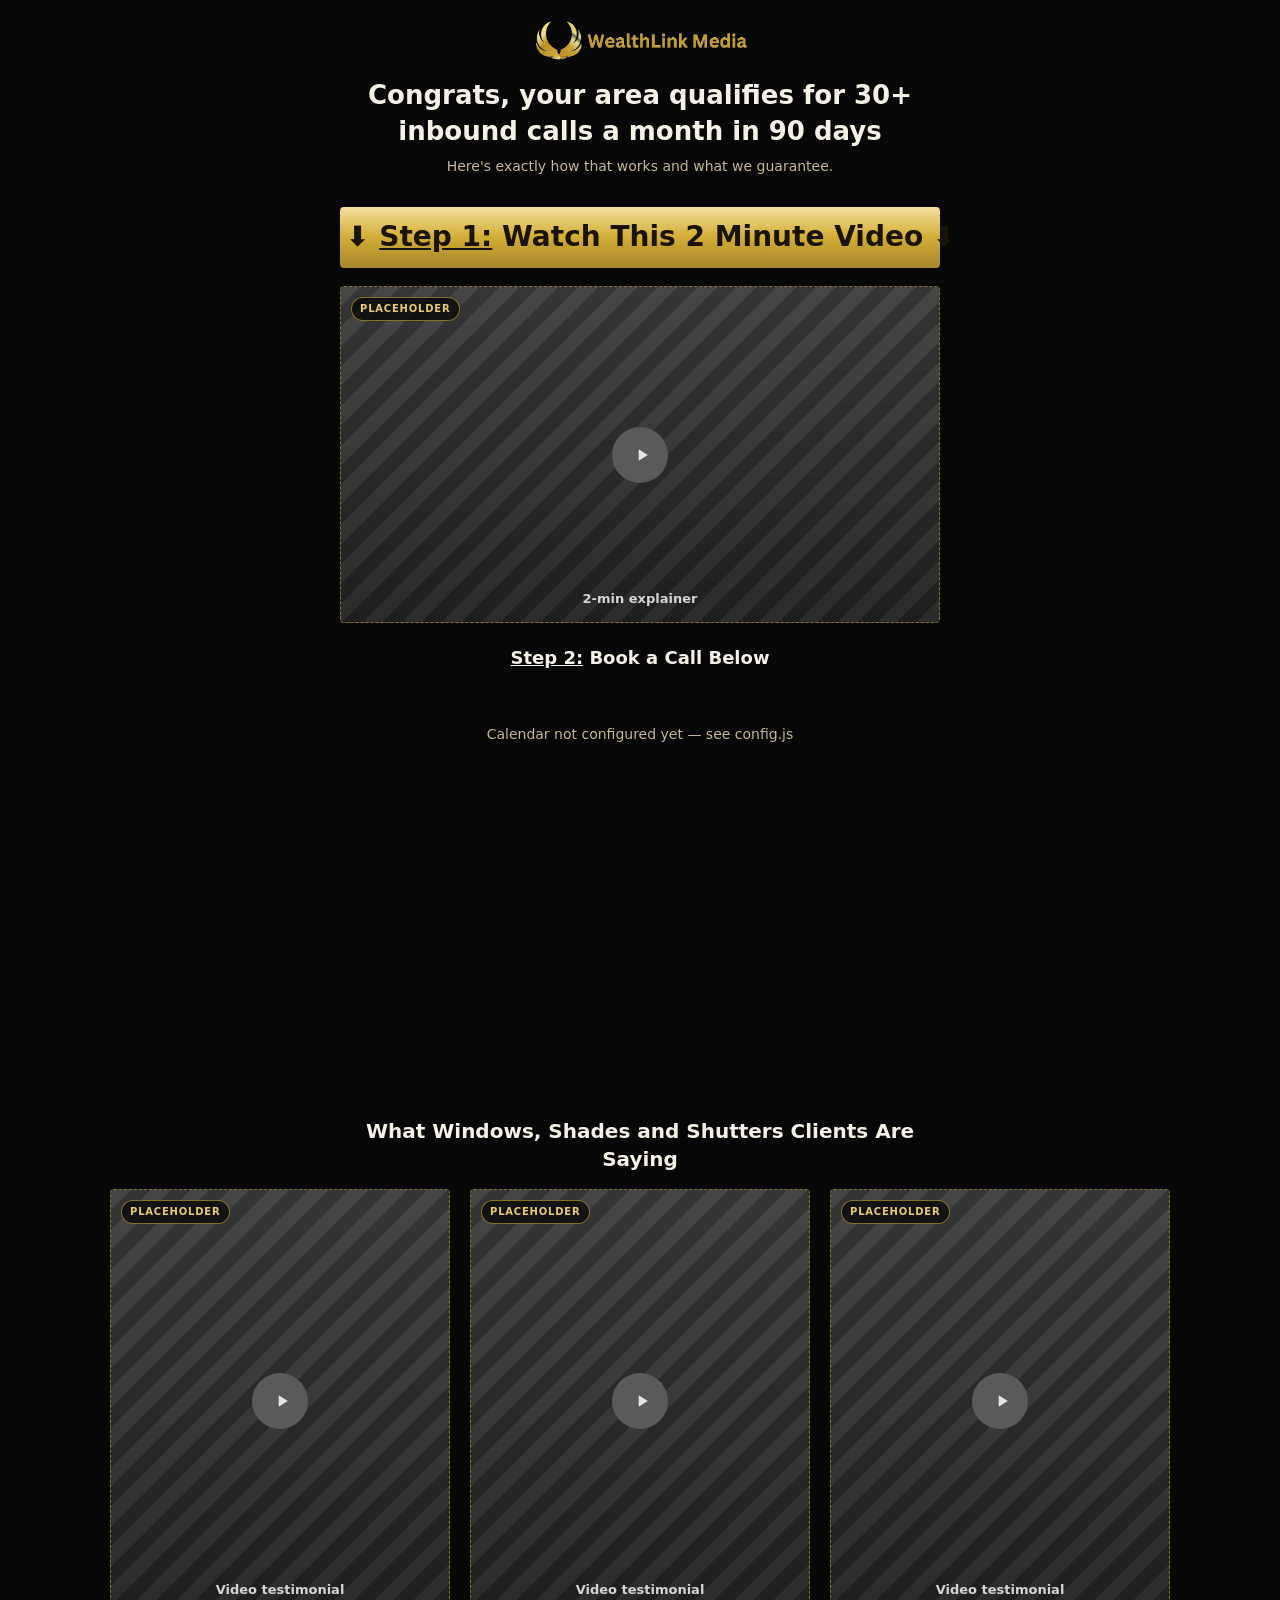
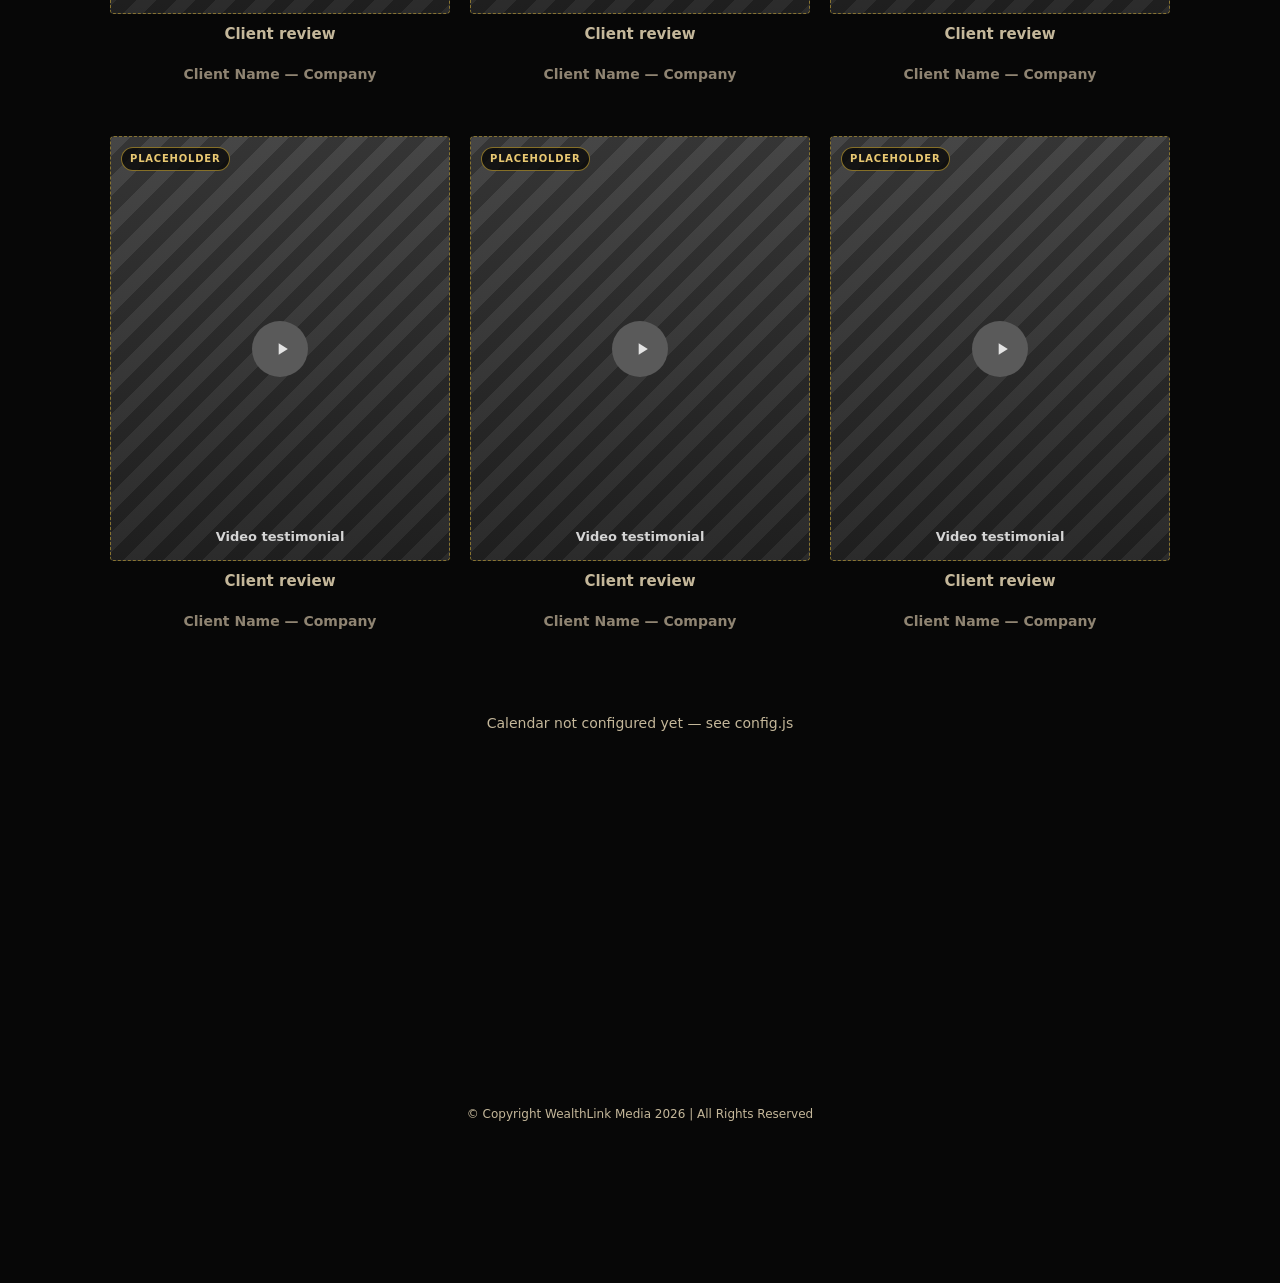
<file: book-tracked.html>
<!DOCTYPE html><html lang="en"><head>
<meta charset="utf-8">
<meta name="viewport" content="width=device-width, initial-scale=1">
<title>Your Ranking Report Is On Its Way | WealthLink Media</title>
<meta name="robots" content="noindex">
<link rel="icon" type="image/png" href="assets/favicon.png">
<link rel="apple-touch-icon" href="assets/favicon.png">
<link rel="stylesheet" href="css/style.css?v=24">
<link rel="preload" as="image" href="assets/logo-transparent.png">
<script src="js/config.js"></script>
</head>
<body>
<div class="wrap">
  <div class="logo" id="logo"></div>

  <p class="report-heading" id="reportHeading">Congrats, your area qualifies for 30+ inbound calls a month in 90 days</p>
  <p class="report-subheading">Here's exactly how that works and what we guarantee.</p>

  <div class="step-bar" id="stepBar">⬇️ <u>Step 1:</u> Watch This 2 Minute Video ⬇️</div>
  <div id="explainer-video"></div>

  <p class="step2-heading" id="step2Heading"><u>Step 2:</u> Book a Call Below</p>

  <div class="calendar-card">
    <div class="calendar-embed-container" id="calendarEmbed">
      <p class="calendar-loading">Loading calendar…</p>
    </div>
  </div>

  <h2 id="testimonials">What Windows, Shades and Shutters Clients Are Saying</h2>
  <div id="booking-testimonials"></div>

  <!-- Second copy of the same calendar, so someone who has scrolled all the
       way through the testimonials doesn't have to scroll back up to book. -->
  <div class="calendar-card" id="calendarCardBottom">
    <div class="calendar-embed-container" id="calendarEmbedBottom">
      <p class="calendar-loading">Loading calendar…</p>
    </div>
  </div>

  <footer>© Copyright WealthLink Media 2026 | All Rights Reserved</footer>
</div>

<script src="js/testimonials-data.js"></script>
<script src="js/main.js?v=17"></script>
<script>
  renderLogo(document.getElementById("logo"));

  // Personalize with the name + business carried over from the homepage
  // form (see wireLeadForm() in main.js) - falls back to the generic
  // heading already in the markup if either is missing.
  (function () {
    var fn = getLeadFirstName();
    var biz = getLeadBusinessName();
    if (fn && biz) {
      document.getElementById("reportHeading").textContent =
        "Congrats " + fn + ", " + biz + " qualifies for 30+ inbound calls a month in 90 days";
    }
  })();

  // Empty EXPLAINER_VIDEO.videoSrc renders a visible placeholder and
  // leaves the Step 1 heading in place.
  renderExplainerVideo("explainer-video", "stepBar");

  loadGhlCalendar("calendarEmbed", window.RANKFLOW_CONFIG.GHL_CALENDAR_TRACKED_URL);
  renderTestimonials("booking-testimonials", window.BOOKING_TESTIMONIAL_IDS);
  loadGhlCalendar("calendarEmbedBottom", window.RANKFLOW_CONFIG.GHL_CALENDAR_TRACKED_URL);
</script>

</body></html>
</file>
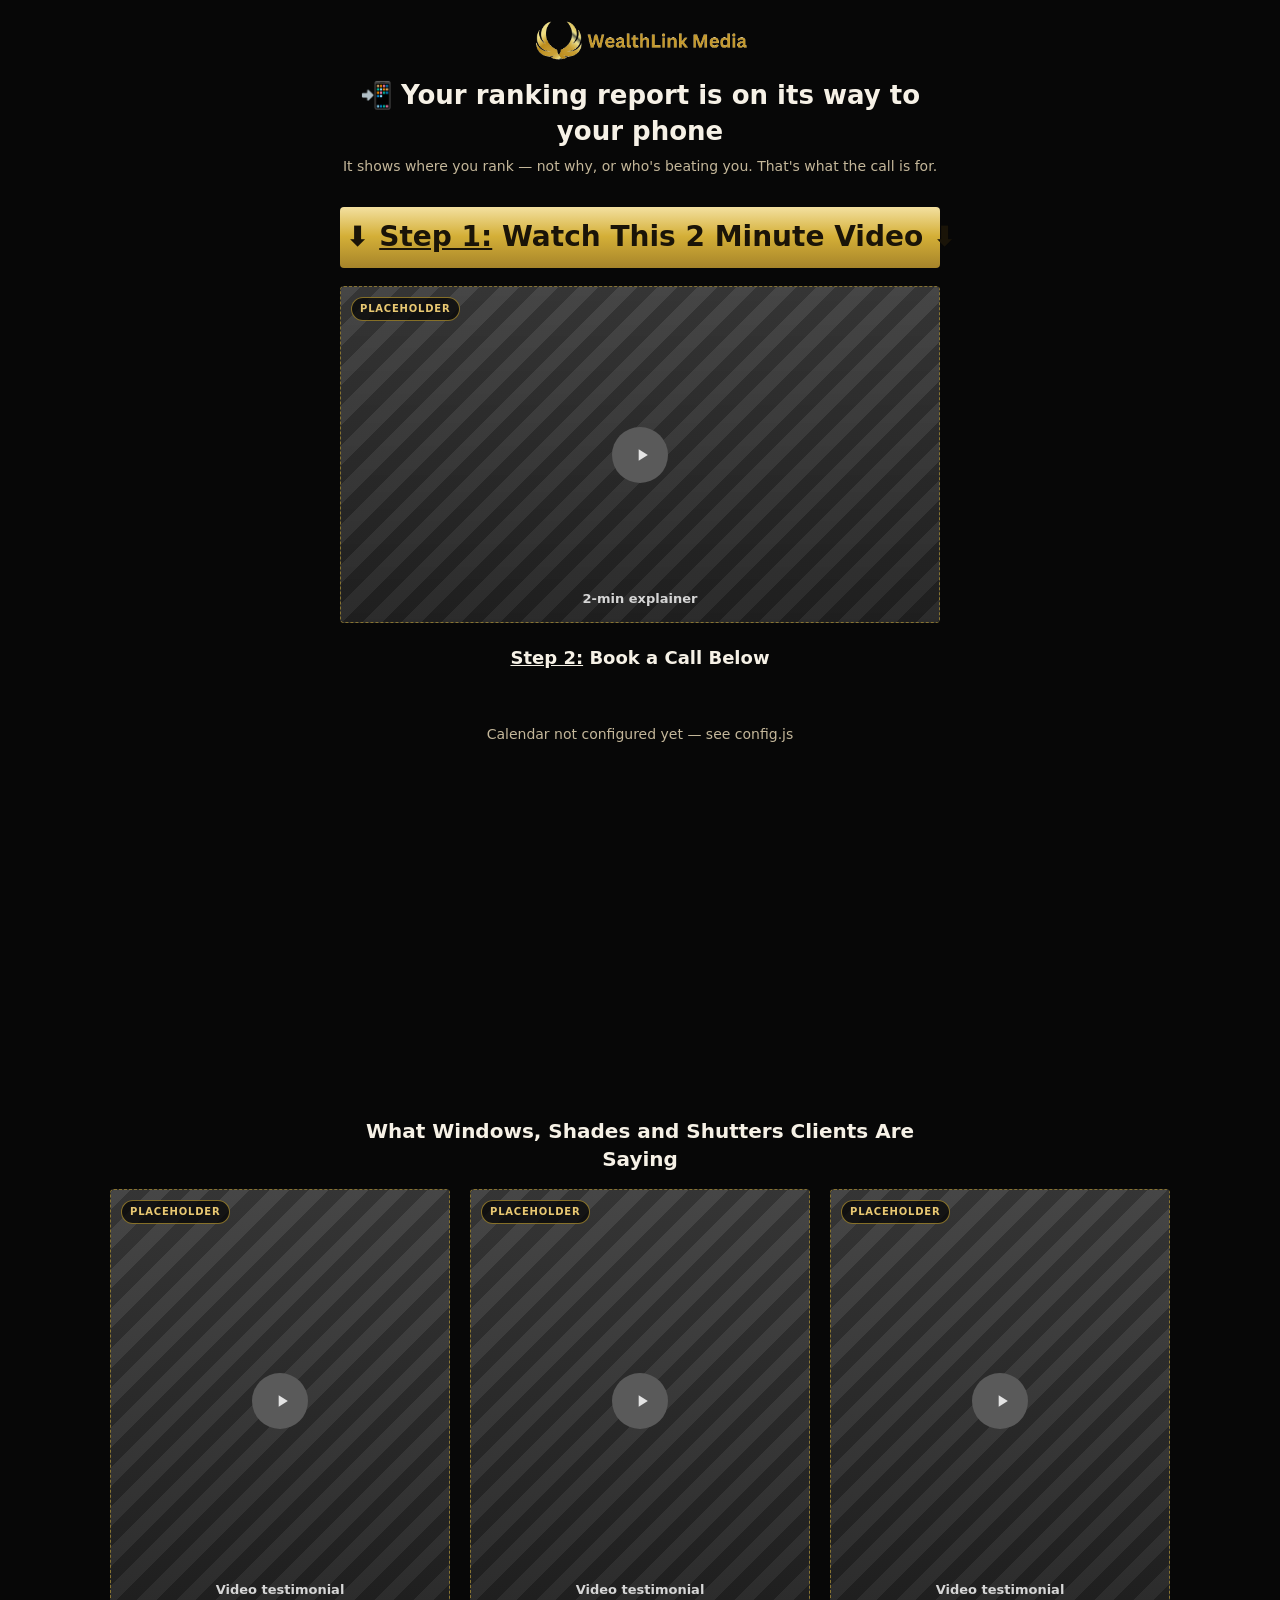
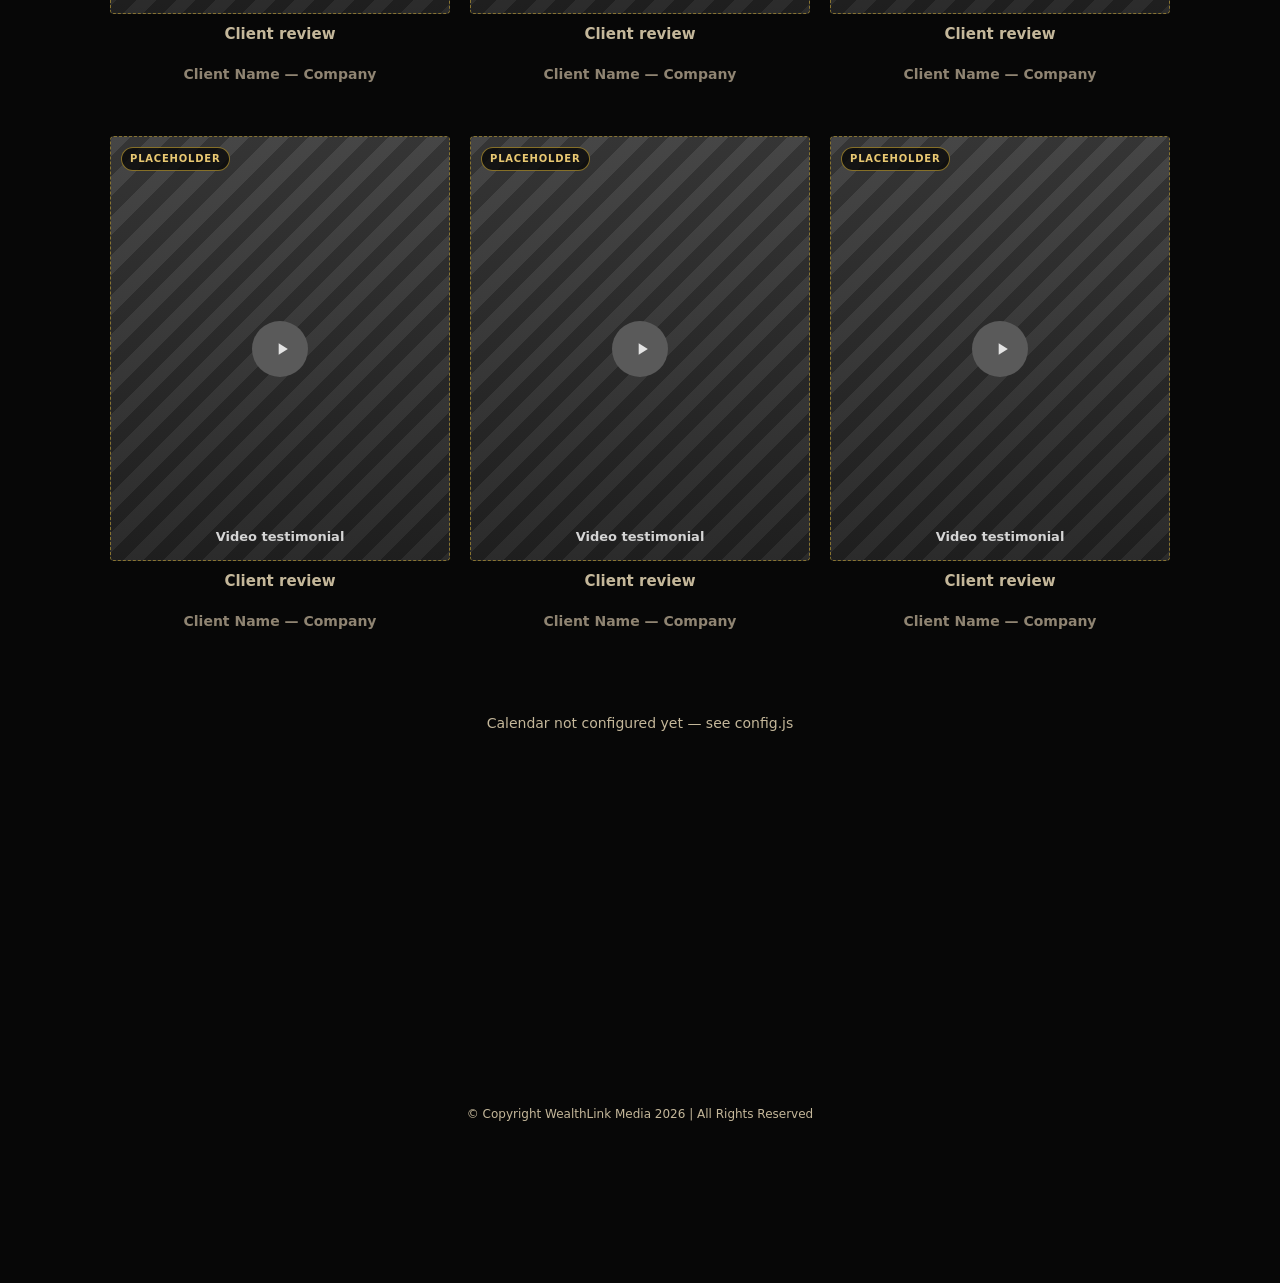
<file: book-untracked.html>
<!DOCTYPE html><html lang="en"><head>
<meta charset="utf-8">
<meta name="viewport" content="width=device-width, initial-scale=1">
<title>Your Ranking Report Is On Its Way | WealthLink Media</title>
<meta name="robots" content="noindex">
<link rel="icon" type="image/png" href="assets/favicon.png">
<link rel="apple-touch-icon" href="assets/favicon.png">
<link rel="stylesheet" href="css/style.css?v=24">
<link rel="preload" as="image" href="assets/logo-transparent.png">
<script src="js/config.js"></script>
</head>
<body>
<div class="wrap">
  <div class="logo" id="logo"></div>

  <p class="report-heading">📲 Your ranking report is on its way to your phone</p>
  <p class="report-subheading">It shows where you rank — not why, or who's beating you. That's what the call is for.</p>

  <div class="step-bar" id="stepBar">⬇️ <u>Step 1:</u> Watch This 2 Minute Video ⬇️</div>
  <div id="explainer-video"></div>

  <p class="step2-heading" id="step2Heading"><u>Step 2:</u> Book a Call Below</p>

  <div class="calendar-card">
    <div class="calendar-embed-container" id="calendarEmbed">
      <p class="calendar-loading">Loading calendar…</p>
    </div>
  </div>

  <h2 id="testimonials">What Windows, Shades and Shutters Clients Are Saying</h2>
  <div id="booking-testimonials"></div>

  <!-- Second copy of the same calendar, so someone who has scrolled all the
       way through the testimonials doesn't have to scroll back up to book. -->
  <div class="calendar-card" id="calendarCardBottom">
    <div class="calendar-embed-container" id="calendarEmbedBottom">
      <p class="calendar-loading">Loading calendar…</p>
    </div>
  </div>

  <footer>© Copyright WealthLink Media 2026 | All Rights Reserved</footer>
</div>

<script src="js/testimonials-data.js"></script>
<script src="js/main.js?v=17"></script>
<script>
  renderLogo(document.getElementById("logo"));

  // Empty EXPLAINER_VIDEO.videoSrc renders a visible placeholder and
  // leaves the Step 1 heading in place.
  renderExplainerVideo("explainer-video", "stepBar");

  loadGhlCalendar("calendarEmbed", window.RANKFLOW_CONFIG.GHL_CALENDAR_UNTRACKED_URL);
  renderTestimonials("booking-testimonials", window.BOOKING_TESTIMONIAL_IDS);
  loadGhlCalendar("calendarEmbedBottom", window.RANKFLOW_CONFIG.GHL_CALENDAR_UNTRACKED_URL);
</script>

</body></html>
</file>
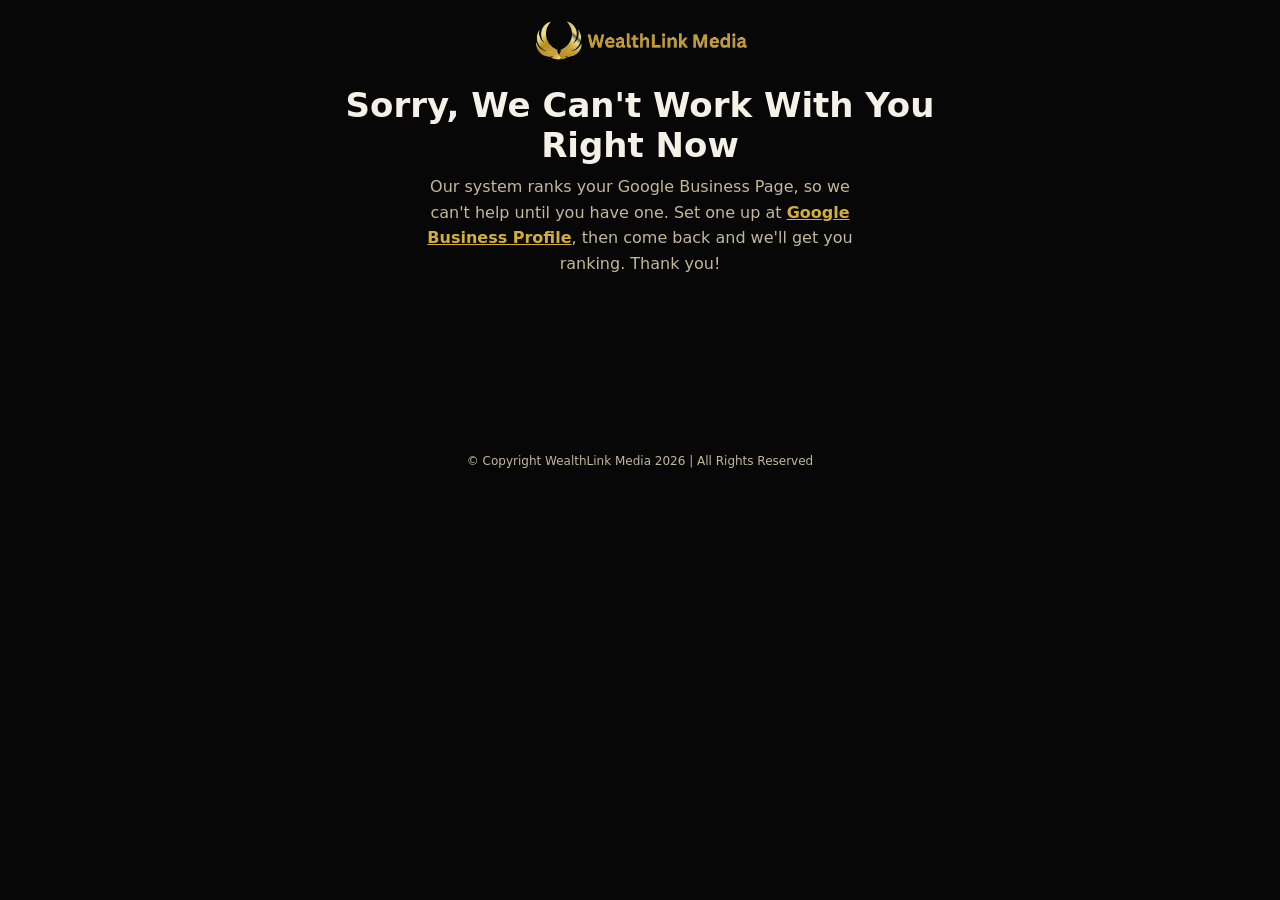
<file: no-google-business.html>
<!DOCTYPE html><html lang="en"><head>
<meta charset="utf-8">
<meta name="viewport" content="width=device-width, initial-scale=1">
<title>We Can't Work With You Right Now | WealthLink Media</title>
<meta name="description" content="Our system ranks your Google Business Page — set one up and come back.">
<meta name="robots" content="noindex">
<link rel="icon" type="image/png" href="assets/favicon.png">
<link rel="apple-touch-icon" href="assets/favicon.png">
<link rel="stylesheet" href="css/style.css?v=22">
<script src="js/config.js"></script>
</head>
<body>
<div class="wrap page-short">

  <div class="logo" id="logo"></div>

  <h1>Sorry, We Can't Work With You Right Now</h1>

  <p class="page-copy">
    Our system ranks your Google Business Page, so we can't help until you have one.
    Set one up at <a href="https://business.google.com/" target="_blank" rel="noopener">Google Business Profile</a>,
    then come back and we'll get you ranking. Thank you!
  </p>

  <footer>© Copyright WealthLink Media 2026 | All Rights Reserved</footer>
</div>

<script src="js/main.js"></script>
<script>
  renderLogo(document.getElementById("logo"));
</script>

</body></html>
</file>
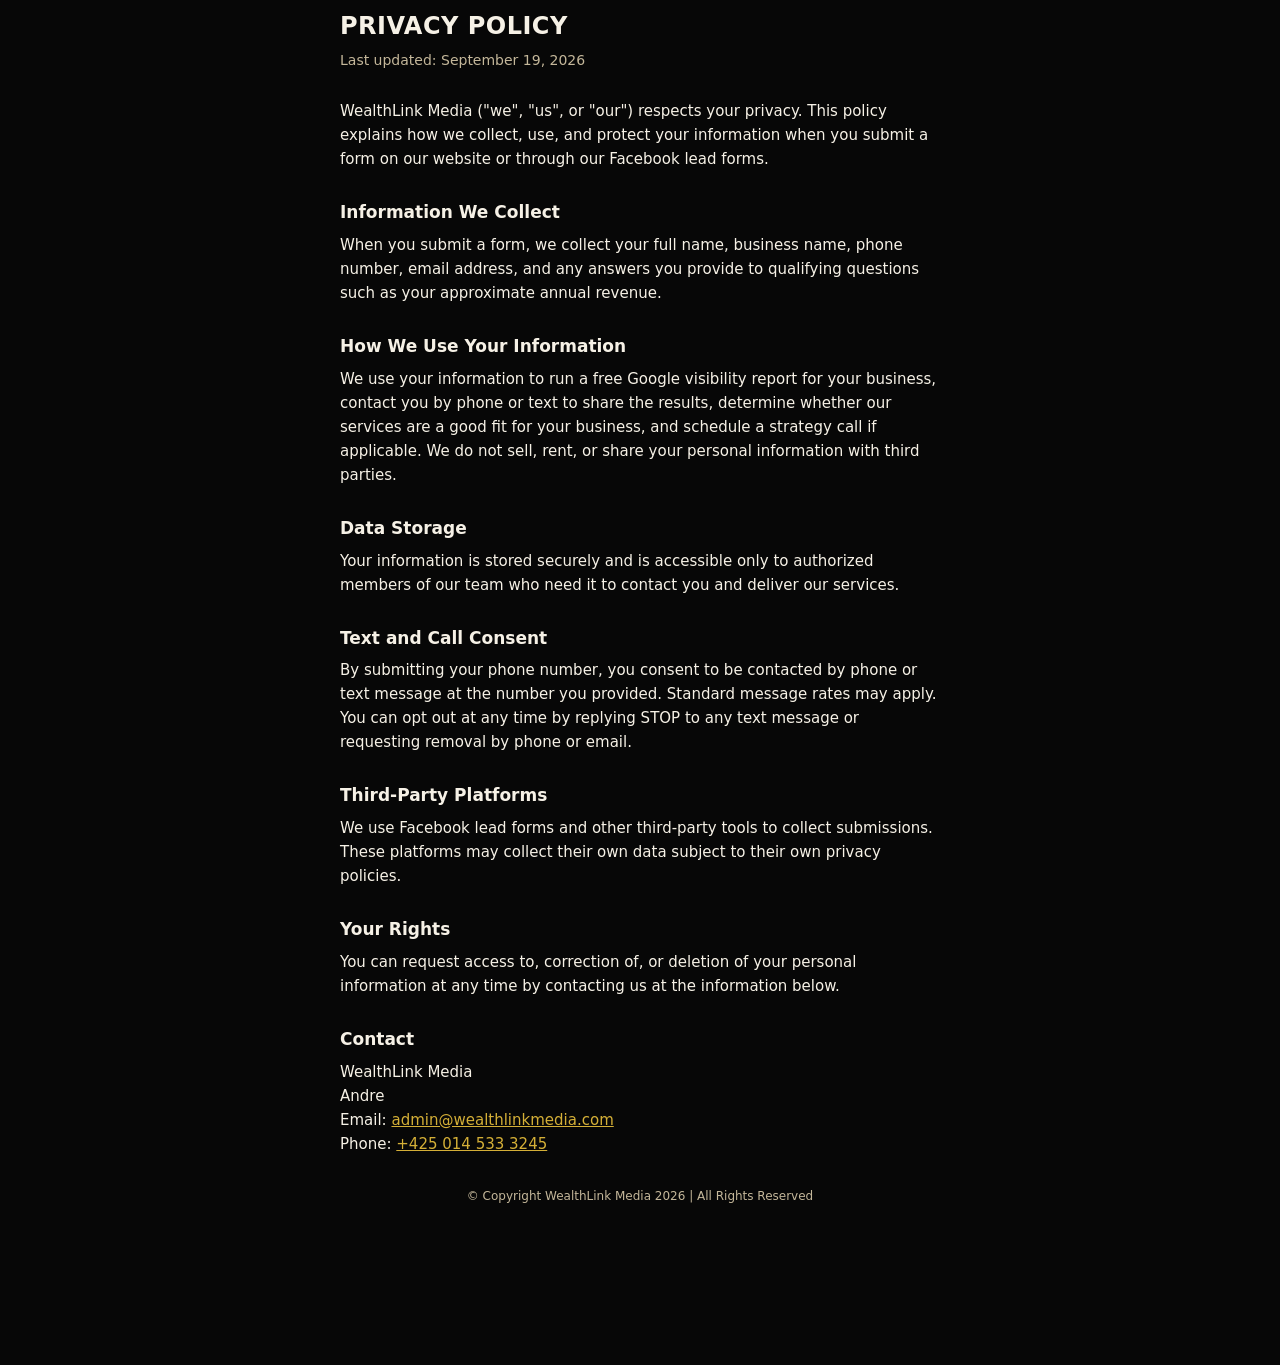
<file: privacy.html>
<!DOCTYPE html><html lang="en"><head>
<meta charset="utf-8">
<meta name="viewport" content="width=device-width, initial-scale=1">
<link rel="icon" type="image/png" href="assets/favicon.png">
<link rel="apple-touch-icon" href="assets/favicon.png">
<title>Privacy Policy | WealthLink Media</title>
<link rel="stylesheet" href="css/style.css?v=22">
</head>
<body>
<div class="wrap legal-page">
  <h1>PRIVACY POLICY</h1>
  <p class="legal-updated">Last updated: September 19, 2026</p>

  <p>WealthLink Media ("we", "us", or "our") respects your privacy. This policy explains how we
    collect, use, and protect your information when you submit a form on our website or through
    our Facebook lead forms.</p>

  <h2>Information We Collect</h2>
  <p>When you submit a form, we collect your full name, business name, phone number, email
    address, and any answers you provide to qualifying questions such as your approximate annual
    revenue.</p>

  <h2>How We Use Your Information</h2>
  <p>We use your information to run a free Google visibility report for your business, contact
    you by phone or text to share the results, determine whether our services are a good fit for
    your business, and schedule a strategy call if applicable. We do not sell, rent, or share your
    personal information with third parties.</p>

  <h2>Data Storage</h2>
  <p>Your information is stored securely and is accessible only to authorized members of our team
    who need it to contact you and deliver our services.</p>

  <h2>Text and Call Consent</h2>
  <p>By submitting your phone number, you consent to be contacted by phone or text message at the
    number you provided. Standard message rates may apply. You can opt out at any time by replying
    STOP to any text message or requesting removal by phone or email.</p>

  <h2>Third-Party Platforms</h2>
  <p>We use Facebook lead forms and other third-party tools to collect submissions. These
    platforms may collect their own data subject to their own privacy policies.</p>

  <h2>Your Rights</h2>
  <p>You can request access to, correction of, or deletion of your personal information at any
    time by contacting us at the information below.</p>

  <h2>Contact</h2>
  <p>WealthLink Media<br>
    Andre<br>
    Email: <a href="mailto:admin@wealthlinkmedia.com">admin@wealthlinkmedia.com</a><br>
    Phone: <a href="tel:+4250145333245">+425 014 533 3245</a></p>

  <footer>© Copyright WealthLink Media 2026 | All Rights Reserved</footer>
</div>
</body></html>
</file>
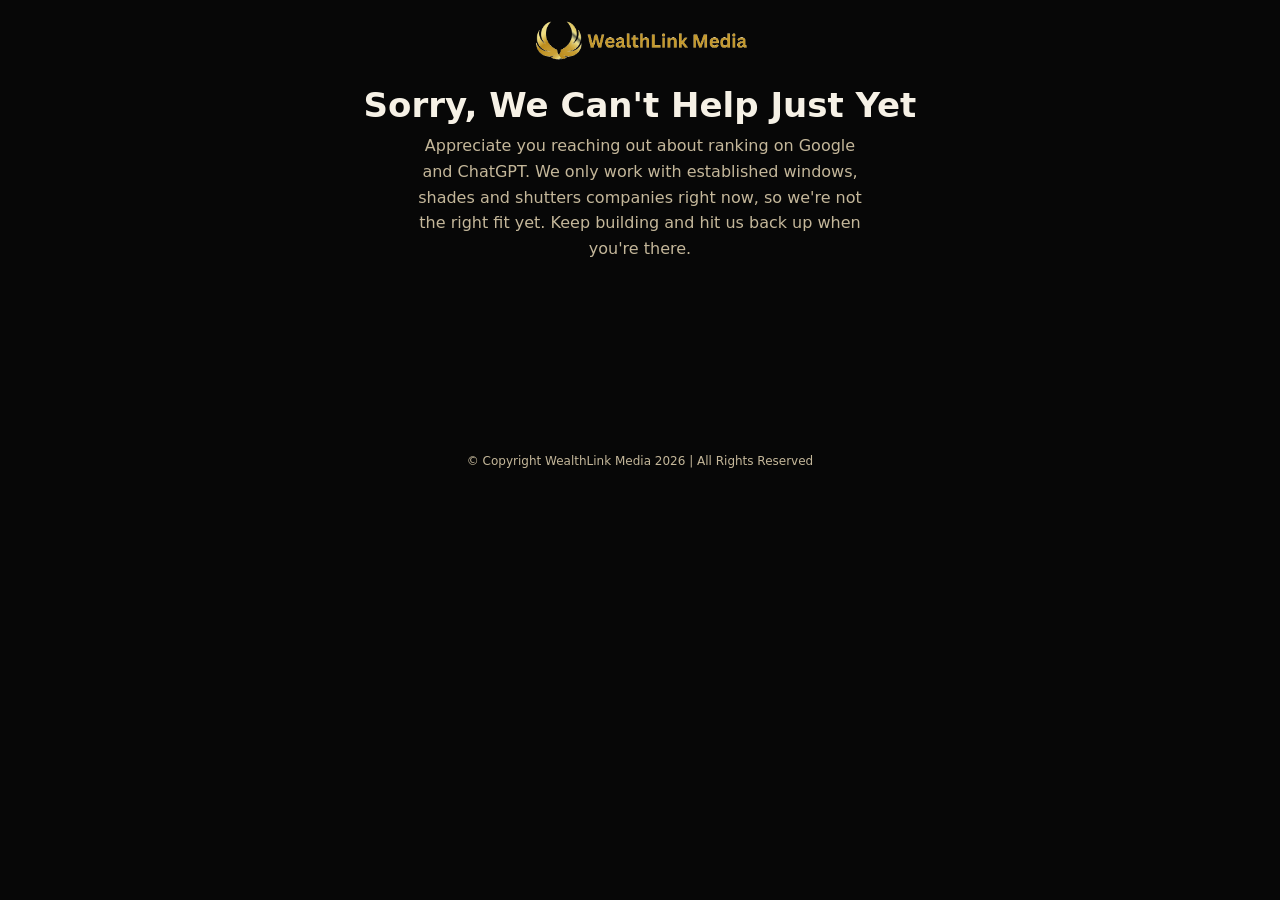
<file: sorry.html>
<!DOCTYPE html><html lang="en"><head>
<meta charset="utf-8">
<meta name="viewport" content="width=device-width, initial-scale=1">
<title>We Can't Help Just Yet | WealthLink Media</title>
<meta name="description" content="We only work with established windows, shades and shutters companies right now.">
<meta name="robots" content="noindex">
<link rel="icon" type="image/png" href="assets/favicon.png">
<link rel="apple-touch-icon" href="assets/favicon.png">
<link rel="stylesheet" href="css/style.css?v=22">
<script src="js/config.js"></script>
</head>
<body>
<div class="wrap page-short">

  <div class="logo" id="logo"></div>

  <h1>Sorry, We Can't Help Just Yet</h1>

  <p class="page-copy" id="sorryCopy">
    Appreciate you reaching out about ranking on Google and ChatGPT. We only work with
    established windows, shades and shutters companies right now, so we're not the right fit yet. Keep building
    and hit us back up when you're there.
  </p>

  <footer>© Copyright WealthLink Media 2026 | All Rights Reserved</footer>
</div>

<script src="js/main.js"></script>
<script>
  renderLogo(document.getElementById("logo"));

  // The first name arrives as ?fn= on the redirect (and is also in
  // sessionStorage as a fallback). If we don't have one, the sentence just
  // starts without a greeting rather than saying "Hey ,".
  (function () {
    var name = getLeadFirstName();
    if (!name) return;
    var el = document.getElementById("sorryCopy");
    el.textContent = "Hey " + name + ", a" + el.textContent.trim().slice(1);
  })();
</script>

</body></html>
</file>
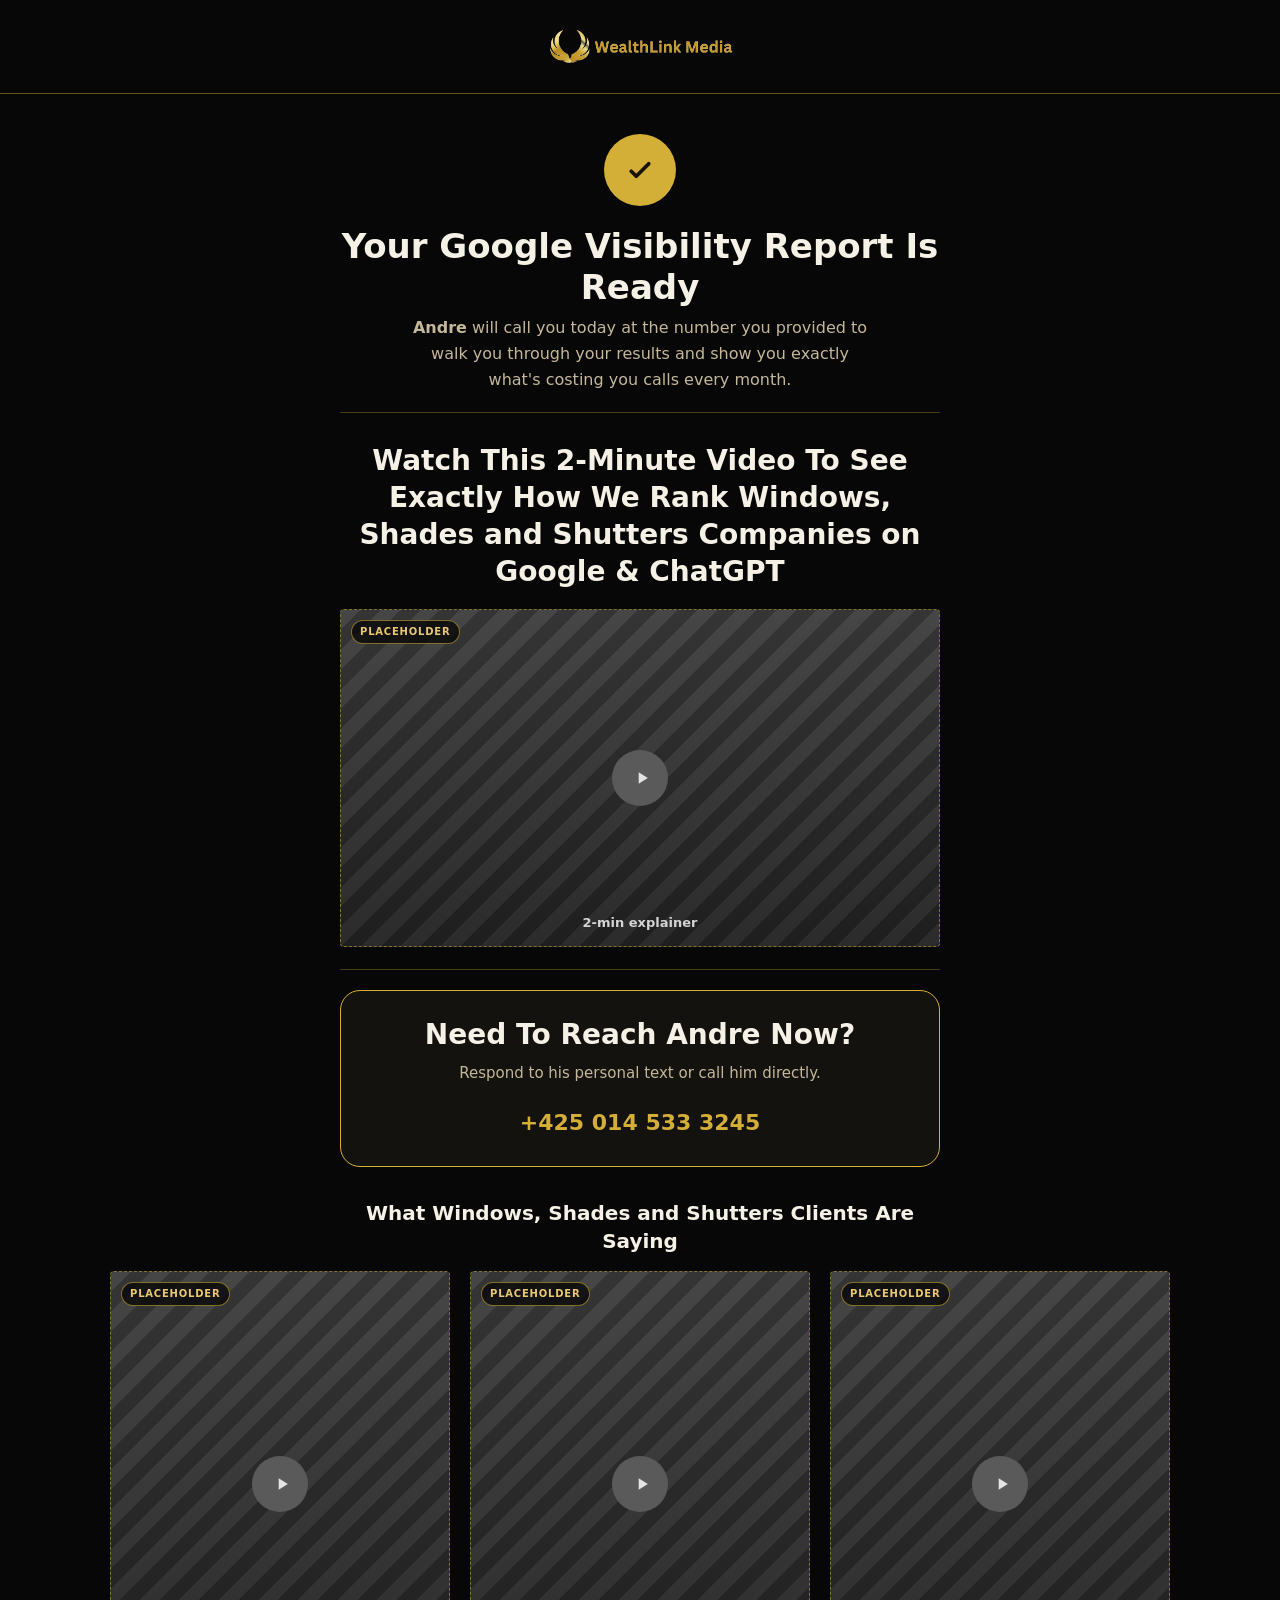
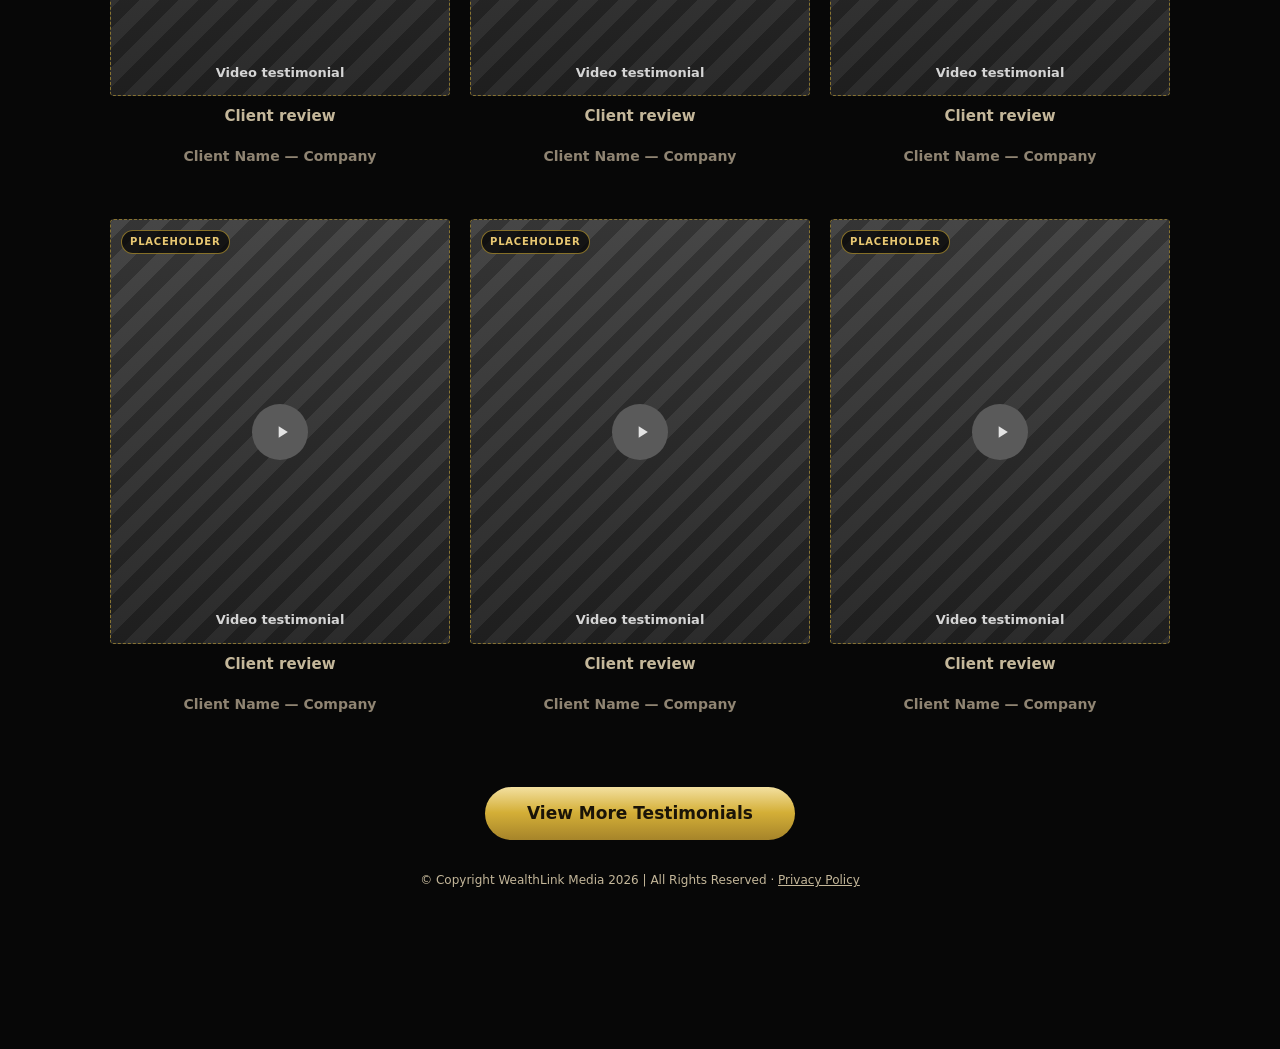
<file: thank-you.html>
<!DOCTYPE html><html lang="en"><head>
<meta charset="utf-8">
<meta name="viewport" content="width=device-width, initial-scale=1">
<link rel="icon" type="image/png" href="assets/favicon.png">
<link rel="apple-touch-icon" href="assets/favicon.png">
<title>Your Google Visibility Report Is Ready | WealthLink Media</title>
<meta name="robots" content="noindex">
<link rel="stylesheet" href="css/style.css?v=24">
<link rel="preload" as="image" href="assets/logo-transparent.png">
<script src="js/config.js"></script>
</head>
<body>
<div class="thankyou-header">
  <img src="assets/logo-transparent.png" alt="WealthLink Media" class="logo-img">
</div>
<div class="wrap">
  <div class="success-icon">
    <svg viewBox="0 0 24 24" width="30" height="30" fill="none" stroke="#1a1408" stroke-width="3"
         stroke-linecap="round" stroke-linejoin="round"><path d="M5 13l4 4L19 7"/></svg>
  </div>

  <h1>Your Google Visibility Report Is Ready</h1>
  <p class="page-copy"><strong>Andre</strong> will call you today at the number you provided to walk you
    through your results and show you exactly what's costing you calls every month.</p>

  <hr class="divider">

  <!-- Stays visible when EXPLAINER_VIDEO.videoSrc is empty. The player
       below is a labeled placeholder until a real file is set. -->
  <h2 id="stepBar">Watch This 2-Minute Video To See Exactly How We Rank Windows, Shades and Shutters Companies on Google &amp; ChatGPT</h2>
  <div id="explainer-video"></div>

  <hr class="divider">

  <div class="cta-box">
    <p class="cta-box-heading">Need To Reach Andre Now?</p>
    <p class="modal-sub">Respond to his personal text or call him directly.</p>
    <p class="confirmed-phone-big"><a href="tel:+4250145333245">+425 014 533 3245</a></p>
  </div>

  <h2 id="testimonials">What Windows, Shades and Shutters Clients Are Saying</h2>
  <div id="booking-testimonials"></div>

  <a href="https://youtube.com/@wealthlinkmedia?si=RsqGV4SJrFQC3gkm" class="btn" id="moreTestimonials"
     target="_blank" rel="noopener">View More Testimonials</a>

  <footer>© Copyright WealthLink Media 2026 | All Rights Reserved · <a href="privacy">Privacy Policy</a></footer>
</div>

<script src="js/testimonials-data.js?v=12"></script>
<script src="js/main.js?v=17"></script>
<script>
  renderExplainerVideo("explainer-video", "stepBar", { autoplay: true });
  renderTestimonials("booking-testimonials", window.HOME_TESTIMONIAL_IDS);
</script>

</body></html>
</file>
<file: css/style.css>
/* RankFlow Funnel — shared styles. Deliberately plain: system fonts,
   minimal shadows, no animation libraries. Keeps it fast and matches the
   "basic, not fancy" brief. */

:root {
  /* Gold metallic sampled from the WealthLink Media emblem, on black. */
  --blue: #d4af37;
  --blue-dark: #a6842a;
  --gold: #e8c872;
  --text: #f6f1e6;
  --text-muted: #c4b79a;
  --border: rgba(212, 175, 55, 0.32);
  --bg: #070707;
  --surface: #14120e;
  --ink: #1a1408;
  --max-width: 520px;
}

* {
  box-sizing: border-box;
}

html {
  -webkit-text-size-adjust: 100%;
  background: var(--bg);
  color-scheme: dark;
}

body {
  margin: 0;
  font-family: system-ui, -apple-system, "Segoe UI", Roboto, Helvetica, Arial, sans-serif;
  color: var(--text);
  background: var(--bg);
  line-height: 1.4;
  overflow-x: hidden; /* the testimonial-grid breakout below uses a 100vw
    trick that can overflow by the scrollbar's width - this is the standard,
    safe guard against that turning into page-wide horizontal scroll */
}

.wrap {
  max-width: var(--max-width);
  margin: 0 auto;
  padding: 12px 20px 160px !important;
}

img, video, iframe {
  max-width: 100%;
  display: block;
}

a {
  color: inherit;
}

/* Logo */
.logo {
  display: flex;
  align-items: center;
  justify-content: center;
  margin-bottom: 8px;
}
.logo-img {
  width: 220px;
  height: auto;
}

/* Headings */
/* Full-bleed banner bar - lives outside .wrap in the markup so it isn't
   constrained by its padding on any side (top included). */
.hero-kicker {
  background: linear-gradient(180deg, #f3e0a0 0%, var(--blue) 46%, var(--blue-dark) 100%);
  color: var(--ink);
  font-size: 15px;
  font-weight: 800;
  line-height: 1.3;
  text-align: center;
  text-transform: uppercase;
  letter-spacing: .3px;
  margin: 0 0 20px;
  padding: 18px 20px;
}

/* Full-bleed banner carrying the real logo, used at the top of the
   thank-you page - same "lives outside .wrap" pattern as .hero-kicker. */
.thankyou-header {
  background: #070707;
  border-bottom: 1px solid rgba(212, 175, 55, 0.45);
  text-align: center;
  padding: 22px 20px;
  margin: 0 0 28px;
}
.thankyou-header .logo-img {
  width: 190px;
  margin: 0 auto;
}

/* Big circular checkmark on the thank-you page */
.success-icon {
  width: 72px;
  height: 72px;
  border-radius: 50%;
  background: var(--blue);
  display: flex;
  align-items: center;
  justify-content: center;
  margin: 0 auto 20px;
}

.confirmed-phone-big {
  margin: 0;
  font-size: 22px;
  font-weight: 800;
}
.confirmed-phone-big a {
  color: var(--blue);
  text-decoration: none;
}

/* Small caption under the explainer video, and the divider/CTA-box pattern
   that replaces the inline calendar embeds below */
.video-caption {
  text-align: center;
  font-size: 13px;
  color: var(--text-muted);
  margin: 8px 0 20px;
}
.cta-box {
  background: var(--surface);
  border: 1.5px solid var(--blue);
  border-radius: 20px;
  padding: 28px 20px;
  text-align: center;
  margin: 8px 0 28px;
}
.cta-badge {
  display: inline-block;
  background: linear-gradient(180deg, #f3e0a0 0%, var(--blue) 55%, var(--blue-dark) 100%);
  color: var(--ink);
  font-size: 12px;
  font-weight: 800;
  text-transform: uppercase;
  letter-spacing: .04em;
  padding: 6px 14px;
  border-radius: 999px;
  margin: 0 0 14px;
}
.cta-box-heading {
  font-size: clamp(22px, 6vw, 28px);
  line-height: 1.15;
  text-align: center;
  font-weight: 800;
  margin: 0 0 12px;
}

h1 {
  font-size: 28px;
  line-height: 1.2;
  text-align: center;
  margin: 0 0 8px;
}
h1 .accent {
  color: var(--blue);
}
h2 {
  font-size: 20px;
  text-align: center;
  margin: 32px 0 16px;
}

/* Guarantee text */
.guarantee {
  text-align: center;
  margin-bottom: 24px;
}
.guarantee p {
  margin: 0;
  font-size: 15px;
  color: var(--text-muted);
  line-height: 1.5;
}

.btn {
  display: block;
  width: 100%;
  background: linear-gradient(180deg, #f3e0a0 0%, var(--blue) 48%, var(--blue-dark) 100%);
  color: var(--ink);
  border: none;
  border-radius: 6px;
  padding: 16px 20px;
  font-size: 17px;
  font-weight: 700;
  text-align: center;
  cursor: pointer;
  text-decoration: none;
}
.btn:hover, .btn:focus {
  background: linear-gradient(180deg, #ffe9a8 0%, #e0bc4a 48%, #8d6e1e 100%);
  color: var(--ink);
}

.fine-print {
  text-align: center;
  font-size: 13px;
  color: var(--text-muted);
  margin: 10px 0 0;
}

/* Star rating + review line, shown under every CTA button */
.stars-row {
  text-align: center;
  font-size: 12px;
  color: var(--text-muted);
  margin: 14px 0 0;
}
.stars-row .stars {
  color: var(--gold);
  letter-spacing: 1px;
  margin-right: 3px;
}

.gold-divider {
  width: 60px;
  height: 3px;
  background: var(--gold);
  border: none;
  border-radius: 2px;
  margin: 36px auto;
}

.section-heading {
  text-align: center;
  font-weight: 800;
  font-size: 22px;
  line-height: 1.3;
  margin: 0 0 24px;
}

/* Sticky bottom CTA bar: fixed off-screen by default, slides up when
   .visible is toggled on by wireStickyCta() in main.js */
.sticky-cta {
  position: fixed;
  left: 0;
  right: 0;
  bottom: 0;
  background: #0c0c0c;
  border-top: 1px solid var(--border);
  box-shadow: 0 -4px 16px rgba(0, 0, 0, 0.45);
  padding: 12px 20px calc(14px + env(safe-area-inset-bottom, 0px));
  transform: translateY(100%);
  transition: transform 0.25s ease;
  z-index: 500;
}
.sticky-cta.visible {
  transform: translateY(0);
}
.sticky-cta .btn {
  max-width: var(--max-width);
  margin: 0 auto;
}
.sticky-cta .stars-row {
  margin-top: 8px;
}

/* Video testimonial card */
.video-card {
  position: relative;
  width: 100%;
  aspect-ratio: 4 / 5;
  background: #1a1a1a;
  border-radius: 4px;
  overflow: hidden;
  cursor: pointer;
  margin-bottom: 4px;
}
.video-card img {
  width: 100%;
  height: 100%;
  object-fit: cover;
}
.video-card video {
  width: 100%;
  height: 100%;
  object-fit: cover;
}
.play-btn {
  position: absolute;
  top: 50%;
  left: 50%;
  transform: translate(-50%, -50%);
  width: 56px;
  height: 56px;
  border-radius: 50%;
  background: var(--blue);
  display: flex;
  align-items: center;
  justify-content: center;
  pointer-events: none;
}
.play-btn svg {
  width: 20px;
  height: 20px;
  fill: var(--ink);
  margin-left: 3px;
}
.video-placeholder-label {
  position: absolute;
  bottom: 8px;
  left: 8px;
  right: 8px;
  color: #ccc;
  font-size: 11px;
  text-align: center;
  pointer-events: none;
}

.testimonial-quote {
  text-align: center;
  font-weight: 700;
  font-size: 18px;
  margin: 10px 0 2px;
}
.testimonial-attribution {
  text-align: center;
  font-weight: 700;
  font-size: 18px;
  margin: 0 0 28px;
  margin-top: 20px !important;
}

/* Modal */
.modal-overlay {
  display: none;
  position: fixed;
  inset: 0;
  background: rgba(0, 0, 0, 0.5);
  z-index: 1000;
  align-items: flex-start;
  justify-content: center;
  overflow-y: auto;
  padding: 24px 16px;
}
.modal-overlay.open {
  display: flex;
}
.modal {
  background: var(--surface);
  border-radius: 20px;
  padding: 28px 24px;
  width: 100%;
  max-width: 420px;
  position: relative;
}
.modal-close {
  position: absolute;
  top: 16px;
  right: 16px;
  width: 36px;
  height: 36px;
  display: flex;
  align-items: center;
  justify-content: center;
  background: #2a261c;
  border-radius: 50%;
  border: none;
  font-size: 18px;
  line-height: 1;
  cursor: pointer;
  color: var(--text-muted);
  padding: 0;
}
.modal h2 {
  margin: 0 0 10px !important;
  font-size: 26px;
  font-weight: 800;
  text-align: center;
}
.modal-sub {
  text-align: center;
  font-size: 15px;
  line-height: 1.4;
  color: var(--text-muted);
  margin: 0 0 24px;
}

.field {
  margin-bottom: 18px;
}
.field label {
  display: block;
  text-align: left;
  font-weight: 700;
  font-size: 14px;
  margin-bottom: 6px;
}
.field input[type="text"],
.field input[type="tel"] {
  width: 100%;
  text-align: left;
  padding: 12px;
  background: #100e0c;
  color: var(--text);
  border: 1px solid #4a3f2c;
  border-radius: 4px;
  font-size: 16px;
}
.radio-group {
  display: flex;
  flex-direction: column;
  gap: 8px;
}
.radio-option {
  display: flex;
  align-items: center;
  gap: 8px;
  font-size: 15px;
}
.radio-option input {
  width: 16px;
  height: 16px;
}

/* Booking page pieces */
.report-heading {
  font-size: 22px;
  font-weight: 700;
  text-align: center;
  margin: 8px 0 8px;
}
.report-subheading {
  text-align: center;
  font-size: 14px;
  color: var(--text-muted);
  margin: 0 0 24px;
}
.step-bar {
  background: linear-gradient(180deg, #f3e0a0 0%, var(--blue) 48%, var(--blue-dark) 100%);
  color: var(--ink);
  text-align: center;
  font-weight: 700;
  font-size: clamp(9px, 3.4vw, 15px);
  white-space: nowrap;
  padding: 12px 6px;
  border-radius: 4px;
  margin-bottom: 4px;
}
.step-bar u {
  text-decoration: underline;
}

.explainer-video-wrap {
  position: relative;
  margin-bottom: 16px;
}
.explainer-caption {
  position: absolute;
  bottom: 16px;
  left: 16px;
  right: 16px;
  color: #fff;
  font-weight: 700;
  font-size: 16px;
  text-align: center;
}

.step2-heading {
  text-align: center;
  font-weight: 700;
  font-size: 18px;
  margin: 16px 0 12px;
}

.calendar-card {
  /* No border or padding: GHL's embed renders its own bordered card, so a
     frame here would double up. Kept as a plain spacing wrapper. */
  margin-bottom: 32px;
}
.calendar-card-header {
  display: flex;
  align-items: center;
  gap: 12px;
  margin-bottom: 16px;
}
.calendar-avatar {
  width: 44px;
  height: 44px;
  border-radius: 50%;
  background: #ddd;
  flex-shrink: 0;
}
.calendar-card-header h3 {
  margin: 0;
  font-size: 18px;
}
.calendar-meta {
  display: flex;
  flex-direction: column;
  gap: 6px;
  font-size: 14px;
  color: var(--text-muted);
  margin-bottom: 16px;
}
.calendar-meta span {
  display: flex;
  align-items: center;
  gap: 6px;
}
.calendar-embed-container {
  min-height: 400px;
}
.calendar-loading {
  text-align: center;
  color: var(--text-muted);
  padding: 40px 0;
  font-size: 14px;
}

/* Sorry / thank-you pages */
.center-text {
  text-align: left;
}
.center-text h1 {
  text-align: left;
  font-size: 24px;
}
.center-text p {
  font-size: 15px;
  color: var(--text);
}

.confirmed-phone {
  font-weight: 700;
}

footer {
  text-align: center;
  font-size: 12px;
  color: var(--text-muted);
  margin-top: 32px;
}
footer a {
  color: var(--text-muted);
  text-decoration: underline;
}

.divider {
  border: none;
  border-top: 1px solid var(--border);
  margin: 20px 0;
}

/* ============================================================
   Desktop / tablet — this was built mobile-first (every reference
   screenshot was a phone screenshot) and looked like a thin stripe
   of content in a sea of white on a real desktop screen. This
   widens things in two tiers rather than stretching everything to
   full width, which would look worse, not better:
     - single-column content (hero, form, calendar) gets modestly
       wider and slightly larger type
     - testimonials break out into a multi-column grid, since
       stacking vertical phone videos full-width on a 1440px screen
       is its own kind of ugly
   ============================================================ */
@media (min-width: 700px) {
  .wrap {
    max-width: 640px;
    padding-top: 24px;
  }
  .hero-kicker {
    font-size: 18px;
  }
  h1 {
    font-size: 34px;
  }
  .step-heading {
    font-size: 24px;
  }
  .report-heading {
    font-size: 26px;
  }
  .social-proof-cta {
    font-size: 19px;
  }
  .btn {
    width: auto;
    min-width: 320px;
    margin: 0 auto;
  }
  .fine-print,
  .social-proof-cta {
    margin-left: auto;
    margin-right: auto;
  }
}

/* Empty testimonial lists render these stand-in cards instead of a blank
   section. Muted thumbs and a Placeholder chip so they don't read as
   broken videos or as real client reviews. */
.testimonial-placeholders .video-card.is-placeholder,
.explainer-video-wrap.is-placeholder .video-card.is-placeholder {
  cursor: default;
  background: #2c2c2c;
  border: 1px dashed rgba(212, 175, 55, 0.55);
}
.explainer-video-wrap.is-placeholder {
  margin: 6px auto 22px;
}
.video-card.explainer-placeholder {
  aspect-ratio: 16 / 9;
  max-height: none;
  margin-bottom: 0;
}
.testimonial-placeholders .placeholder-thumb,
.explainer-video-wrap.is-placeholder .placeholder-thumb {
  position: absolute;
  inset: 0;
  display: flex;
  flex-direction: column;
  align-items: center;
  justify-content: flex-end;
  padding: 12px 10px 14px;
  background:
    linear-gradient(180deg, rgba(255, 255, 255, 0.05), rgba(0, 0, 0, 0.28)),
    repeating-linear-gradient(135deg, #3c3c3c 0 14px, #2a2a2a 14px 28px);
}
.testimonial-placeholders .placeholder-badge,
.explainer-video-wrap.is-placeholder .placeholder-badge {
  position: absolute;
  top: 10px;
  left: 10px;
  background: rgba(7, 7, 7, 0.78);
  color: var(--gold);
  border: 1px solid rgba(212, 175, 55, 0.6);
  font-size: 10px;
  font-weight: 800;
  letter-spacing: 0.08em;
  text-transform: uppercase;
  padding: 4px 8px;
  border-radius: 999px;
}
.testimonial-placeholders .video-card.is-placeholder .play-btn,
.explainer-video-wrap.is-placeholder .play-btn {
  background: #5a5a5a;
}
.testimonial-placeholders .video-card.is-placeholder .play-btn svg,
.explainer-video-wrap.is-placeholder .play-btn svg {
  fill: #e4e4e4;
}
.testimonial-placeholders .placeholder-thumb-label,
.explainer-video-wrap.is-placeholder .placeholder-thumb-label {
  margin: 46px 0 0;
  color: #d5d5d5;
  font-size: 13px;
  font-weight: 700;
  line-height: 1.3;
  text-align: center;
}
.testimonial-placeholders .testimonial-quote {
  color: var(--text-muted);
  font-size: 15px;
  font-weight: 600;
}
.testimonial-placeholders .testimonial-attribution {
  color: #8f8472;
  font-size: 14px;
  font-weight: 600;
}
@media (max-width: 899px) {
  .testimonial-placeholders {
    display: grid;
    grid-template-columns: repeat(2, minmax(0, 1fr));
    gap: 18px 12px;
    align-items: start;
  }
}
@media (hover: hover) and (pointer: fine) {
  .video-card.is-placeholder:hover {
    transform: none;
    box-shadow: none;
  }
}

@media (min-width: 900px) {
  .testimonial-grid {
    display: grid;
    grid-template-columns: repeat(3, 1fr);
    gap: 24px 20px;
    align-items: start;
    /* Break out of the narrower .wrap parent and self-center on the
       viewport. Using left:50% + translateX(-50%) instead of a plain
       negative-vw margin because the latter only centers correctly when
       the element ends up exactly 100vw wide - here max-width caps it
       narrower than that on anything wider than ~1100px, and a fixed
       margin doesn't adapt to that the way a transform percentage
       (relative to the element's own final width) does. */
    position: relative;
    left: 50%;
    transform: translateX(-50%);
    width: 100vw;
    max-width: 1100px;
    padding-left: 20px;
    padding-right: 20px;
  }
  #closing-testimonial {
    max-width: 640px;
    margin-left: auto;
    margin-right: auto;
  }
}

/* ============================================================
   Progressive lead form — fields expand/collapse instead of
   popping in. Height is animated with the grid 0fr -> 1fr trick
   (transitionable, unlike height:auto). .field-inner needs
   overflow:hidden for that to clip cleanly, so .is-open flips it
   back to visible once the animation is done - otherwise the
   Places dropdown gets cut off by its own parent.
   ============================================================ */
.lead-form .field {
  display: grid;
  grid-template-rows: 1fr;
  margin-bottom: 18px;
  opacity: 1;
  transition: grid-template-rows .38s cubic-bezier(.22,.61,.36,1),
              opacity .26s ease,
              margin-bottom .38s cubic-bezier(.22,.61,.36,1),
              filter .26s ease;
}
.lead-form .field > .field-inner {
  min-height: 0;
  overflow: hidden;
  transform: translateY(0);
  transition: transform .38s cubic-bezier(.22,.61,.36,1), visibility 0s;
}
.lead-form .field.is-open > .field-inner {
  overflow: visible;
}
.lead-form .field.is-hidden {
  grid-template-rows: 0fr;
  opacity: 0;
  margin-bottom: 0;
  filter: blur(3px);
  pointer-events: none;
}
.lead-form .field.is-hidden > .field-inner {
  transform: translateY(-10px);
  visibility: hidden;
  transition: transform .38s cubic-bezier(.22,.61,.36,1), visibility 0s linear .38s;
}

/* green tick on a completed field */
.lead-form .field > .field-inner > label {
  transition: color .2s ease;
  text-transform: uppercase;
  letter-spacing: .03em;
  font-size: 12px;
  font-weight: 800;
}
.lead-form .field.is-done > .field-inner > label::after {
  content: "✓";
  color: #2e9e4f;
  margin-left: 7px;
  font-size: 13px;
  animation: tickIn .3s cubic-bezier(.34,1.56,.64,1);
  display: inline-block;
}
@keyframes tickIn {
  from { transform: scale(0) rotate(-25deg); opacity: 0; }
  to   { transform: scale(1) rotate(0);      opacity: 1; }
}

/* thin progress bar at the top of the modal */
.form-progress {
  height: 3px;
  background: var(--border);
  border-radius: 2px;
  overflow: hidden;
  margin: 0 0 22px;
}
.form-progress i {
  display: block;
  height: 100%;
  width: 0%;
  /* Gold gradient sampled straight off the logo emblem: deep bronze through
     the mid gold to the pale highlight on the wingtips. */
  background: linear-gradient(90deg, #B8860B 0%, #C09828 45%, #E8C95F 100%);
  border-radius: 2px;
  transition: width .4s cubic-bezier(.22,.61,.36,1);
}

/* focus polish */
.lead-form input[type="text"]:focus,
.lead-form input[type="tel"]:focus {
  outline: none;
  border-color: var(--blue);
  box-shadow: 0 0 0 3px rgba(212, 175, 55, .28);
}
.lead-form input[type="text"],
.lead-form input[type="tel"] {
  transition: border-color .18s ease, box-shadow .18s ease;
  padding: 14px 16px;
  border-radius: 10px;
  background: #100e0c;
  color: var(--text);
  border: 1.5px solid #4a3f2c;
}
.lead-form input::placeholder,
.field input::placeholder {
  color: #8d7f68;
  opacity: 1;
}
.lead-form .field.has-error input {
  border-color: #d33;
  animation: shake .32s;
}
@keyframes shake {
  0%,100% { transform: translateX(0); }
  25%     { transform: translateX(-5px); }
  75%     { transform: translateX(5px); }
}

/* ---------- Google Places custom autocomplete ---------- */
.autocomplete-wrapper {
  position: relative;
}
.ac-suggestions {
  position: absolute;
  top: calc(100% + 6px);
  left: 0;
  right: 0;
  margin: 0;
  padding: 5px;
  list-style: none;
  background: #1a1712;
  color: var(--text);
  border: 1px solid var(--border);
  border-radius: 10px;
  box-shadow: 0 12px 34px rgba(0, 0, 0, .14);
  max-height: 264px;
  overflow-y: auto;
  z-index: 30;
  animation: acIn .18s ease;
}
@keyframes acIn {
  from { opacity: 0; transform: translateY(-6px); }
  to   { opacity: 1; transform: translateY(0); }
}
.ac-item {
  display: flex;
  align-items: flex-start;
  gap: 9px;
  padding: 9px 10px;
  border-radius: 7px;
  cursor: pointer;
}
.ac-item.active,
.ac-item:hover {
  background: rgba(212, 175, 55, 0.14);
}
.ac-item svg {
  width: 15px;
  height: 15px;
  flex-shrink: 0;
  margin-top: 2px;
  color: var(--blue);
}
.ac-text {
  display: flex;
  flex-direction: column;
  min-width: 0;
}
.ac-name {
  font-weight: 700;
  font-size: 14px;
  line-height: 1.3;
}
.ac-addr {
  font-size: 12px;
  color: var(--text-muted);
  line-height: 1.35;
  overflow: hidden;
  text-overflow: ellipsis;
  white-space: nowrap;
}
.ac-spinner {
  position: absolute;
  right: 12px;
  top: 14px;
  width: 16px;
  height: 16px;
  border: 2px solid var(--border);
  border-top-color: var(--blue);
  border-radius: 50%;
  animation: acSpin .7s linear infinite;
}
@keyframes acSpin { to { transform: rotate(360deg); } }

.autocomplete-wrapper.is-picked input {
  border-color: #2e9e4f;
  background-image: url("data:image/svg+xml,%3Csvg xmlns='http://www.w3.org/2000/svg' viewBox='0 0 24 24' fill='none' stroke='%232e9e4f' stroke-width='3' stroke-linecap='round'%3E%3Cpath d='M5 13l4 4 10-10'/%3E%3C/svg%3E");
  background-repeat: no-repeat;
  background-position: right 12px center;
  background-size: 15px;
  padding-right: 36px;
}

/* ============================================================
   Hover-preview video cards. The <video> is layered OVER the
   poster <img> rather than replacing it, so the poster is still
   there to fade back to when the cursor leaves, and re-entering
   the card doesn't re-download the file. States are set by
   wireVideoCards() in main.js:
     .is-previewing — playing (hover or click)
     .is-committed  — user clicked; keeps playing on mouse-out,
                      native controls are live
     .is-muted      — browser refused sound on this play attempt
   ============================================================ */
.video-card .hover-video {
  position: absolute;
  inset: 0;
  width: 100%;
  height: 100%;
  object-fit: cover;
  opacity: 0;
  transition: opacity .22s ease;
  pointer-events: none;
}
.video-card.is-previewing .hover-video {
  opacity: 1;
}
/* controls only need to receive clicks once the card is committed */
.video-card.is-committed .hover-video {
  pointer-events: auto;
}

.video-card img,
.video-card .play-btn {
  transition: opacity .22s ease;
}
.video-card.is-previewing img,
.video-card.is-previewing .play-btn {
  opacity: 0;
}

/* subtle lift so the card reads as interactive before you hover it */
.video-card {
  transition: transform .25s ease, box-shadow .25s ease;
}
@media (hover: hover) and (pointer: fine) {
  .video-card:hover {
    transform: translateY(-3px);
    box-shadow: 0 10px 28px rgba(0, 0, 0, .18);
  }
}

/* shown only when the browser blocked sound on this play attempt —
   i.e. the visitor hasn't clicked anything on the page yet */
.video-card .sound-hint {
  position: absolute;
  bottom: 10px;
  left: 50%;
  transform: translateX(-50%);
  background: rgba(0, 0, 0, .72);
  color: #fff;
  font-size: 12px;
  font-weight: 700;
  padding: 6px 12px;
  border-radius: 999px;
  opacity: 0;
  pointer-events: none;
  transition: opacity .2s ease;
  z-index: 3;
  white-space: nowrap;
}
.video-card.is-muted .sound-hint {
  opacity: 1;
}

@media (prefers-reduced-motion: reduce) {
  .lead-form .field,
  .lead-form .field > .field-inner,
  .form-progress i,
  .ac-suggestions,
  .video-card,
  .video-card img,
  .video-card .play-btn,
  .video-card .hover-video { transition: none; animation: none; }
  .video-card:hover { transform: none; }
}

/* springy pop when a conditional field appears */
.lead-form .field.just-revealed > .field-inner {
  animation: fieldPop .5s cubic-bezier(.34, 1.45, .64, 1);
}
@keyframes fieldPop {
  0%   { transform: translateY(-10px) scale(.96); }
  55%  { transform: translateY(3px) scale(1.015); }
  100% { transform: translateY(0) scale(1); }
}
.lead-form .field.just-revealed .radio-option,
.lead-form .field.just-revealed input {
  animation: fieldFade .45s ease both .06s;
}
@keyframes fieldFade {
  from { opacity: 0; transform: translateX(-6px); }
  to   { opacity: 1; transform: translateX(0); }
}

/* short standalone pages (no-google-business, sorry) */
.page-short {
  min-height: 70vh;
  display: flex;
  flex-direction: column;
  padding-top: 40px;
}
.page-short h1 {
  margin-top: 8px;
}
.page-copy {
  text-align: center;
  font-size: 16px;
  line-height: 1.6;
  color: var(--text-muted);
  max-width: 460px;
  margin: 0 auto;
}
.page-copy a {
  color: var(--blue);
  font-weight: 700;
}
.page-short footer {
  margin-top: auto;
  padding-top: 40px;
}

@media (prefers-reduced-motion: reduce) {
  .lead-form .field.just-revealed > .field-inner,
  .lead-form .field.just-revealed input,
  .lead-form .field.just-revealed .radio-option { animation: none; }
}
/* ============================================================
   Thank-you page: the 2-minute video heading and the
   "More Testimonials" button beneath the testimonial grid.
   Both are targeted by ID so the shared h2 / .btn rules used
   everywhere else on the site are left alone.
   ============================================================ */
#stepBar {
  font-size: 23px;
  line-height: 1.32;
  font-weight: 800;
  margin: 30px 0 18px;
}
@media (min-width: 700px) {
  #stepBar {
    font-size: 28px;
  }
}

/* Pill button, sized to its own text rather than the full column,
   with breathing room above it. The ID beats the .btn width rules
   (including the ones inside the 700px media query) on specificity,
   so no !important is needed. */
#moreTestimonials {
  display: block;
  width: fit-content;
  min-width: 0;
  margin: 44px auto 0;
  padding: 15px 42px;
  border-radius: 9999px;
}

/* ------------------------------------------------------------
   Autocomplete dropdown stacking fix.

   The reveal animation puts `transform: translateY(...)` on
   .field-inner, and ANY non-none transform creates a stacking
   context. That traps .ac-suggestions' z-index:30 inside the
   business-name field, so it could never paint above the phone
   and revenue fields that come after it in the DOM - no matter
   how high that z-index went.

   Raising the whole field instead puts the trapped context above
   its later siblings, and the dropdown escapes with it.
   ------------------------------------------------------------ */
.lead-form .field {
  position: relative;
  z-index: 1;
}

/* Once a field has finished animating in, drop the transform entirely.
   `transform: none` is not a stacking context, so nothing inside the field
   is trapped any more. The hidden state keeps its translateY so the reveal
   animation is unaffected - transitions between `none` and a translate
   interpolate correctly. */
.lead-form .field.is-open > .field-inner {
  transform: none;
}

/* Belt and braces: even if a field somehow still forms a context, the
   business-name field outranks every field below it explicitly. Relying on
   `z-index: auto` for the later fields is what let this slip through the
   first time. */
.lead-form .field[data-step="businessName"] {
  z-index: 60;
}
.lead-form .field[data-step="phone"],
.lead-form .field[data-step="revenue"],
.lead-form .field[data-step="submit"] {
  z-index: 1;
}

/* And raise the list itself well clear of anything in the modal. */
.ac-suggestions {
  z-index: 100;
}

/* ============================================================
   Windows homepage hero: free-scan card.
   Everything here sits above the gold divider; the section below
   it is unchanged.
   ============================================================ */
.hero-sub {
  text-align: center;
  font-size: 16px;
  line-height: 1.5;
  color: var(--text-muted);
  max-width: 460px;
  margin: 0 auto 14px;
}

.scan-card {
  background: var(--surface);
  border: 1px solid var(--border);
  border-radius: 16px;
  box-shadow: 0 8px 30px rgba(0, 0, 0, .07);
  padding: 24px 20px;
  margin: 0 auto;
  max-width: 460px;
  /* The Places dropdown hangs out of this card, so it must not clip, and it
     needs to sit above the star row and divider that follow it. */
  overflow: visible;
  position: relative;
  z-index: 5;
}
.scan-title {
  text-align: center;
  font-weight: 800;
  font-size: 22px;
  line-height: 1.3;
  margin: 0 0 18px;
}
.scan-card .btn {
  width: 100%;
  min-width: 0;
  margin: 4px 0 0;
  border-radius: 10px;
}
.scan-note {
  text-align: center;
  font-size: 13px;
  color: var(--text-muted);
  margin: 12px 0 14px;
}

.field-note {
  font-size: 13px;
  color: var(--text-muted);
  margin: 6px 0 0;
}

@media (min-width: 700px) {
  .hero-sub { font-size: 17px; }
  .scan-card { max-width: 500px; padding: 28px 26px; }
}

/* ============================================================
   Legal pages (privacy policy, terms, etc.) - plain left-aligned
   document layout, distinct from the marketing pages' centered style.
   ============================================================ */
.legal-page h1 {
  text-align: left;
  font-size: 24px;
  letter-spacing: .02em;
}
.legal-page .legal-updated {
  color: var(--text-muted);
  font-size: 14px;
  margin: 0 0 28px;
}
.legal-page h2 {
  text-align: left;
  font-size: 17px;
  margin: 30px 0 8px;
}
.legal-page p {
  text-align: left;
  font-size: 15px;
  line-height: 1.6;
  color: var(--text);
  margin: 0 0 4px;
}
.legal-page p a {
  color: var(--blue);
}
</file>
